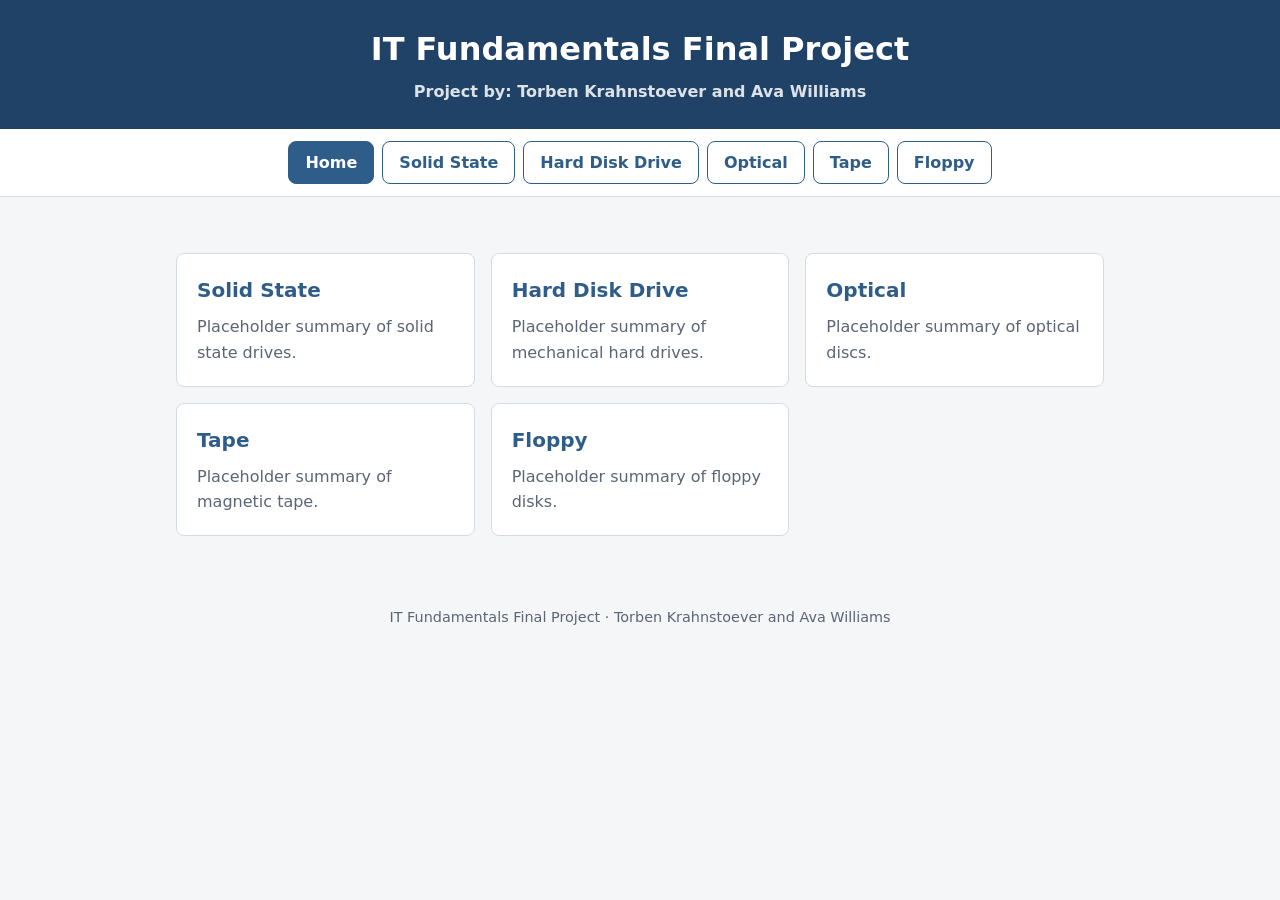
<file: index.html>
<!DOCTYPE html>
<html lang="en">
    <head>
        <meta charset="utf-8">
        <meta name="viewport" content="width=device-width, initial-scale=1">
        <title>IT Fundamentals Project</title>
        <link rel="stylesheet" href="master.css">
    </head>
    <body>
        <header>
            <h1>IT Fundamentals Final Project</h1>
            <p class="authors"><strong>Project by: Torben Krahnstoever and Ava Williams</strong></p>
        </header>
        <nav>
            <a class="button active" href="index.html" aria-current="page">Home</a>
            <a class="button" href="solid-state.html">Solid State</a>
            <a class="button" href="hard-drive-disk.html">Hard Disk Drive</a>
            <a class="button" href="optical.html">Optical</a>
            <a class="button" href="tape.html">Tape</a>
            <a class="button" href="floppy.html">Floppy</a>
        </nav>
        <main>
            <div class="medium-grid">
                <a class="medium-card" href="solid-state.html">
                    <h2>Solid State</h2>
                    <p>Placeholder summary of solid state drives.</p>
                </a>
                <a class="medium-card" href="hard-drive-disk.html">
                    <h2>Hard Disk Drive</h2>
                    <p>Placeholder summary of mechanical hard drives.</p>
                </a>
                <a class="medium-card" href="optical.html">
                    <h2>Optical</h2>
                    <p>Placeholder summary of optical discs.</p>
                </a>
                <a class="medium-card" href="tape.html">
                    <h2>Tape</h2>
                    <p>Placeholder summary of magnetic tape.</p>
                </a>
                <a class="medium-card" href="floppy.html">
                    <h2>Floppy</h2>
                    <p>Placeholder summary of floppy disks.</p>
                </a>
            </div>
        </main>
        <footer>
            <p>IT Fundamentals Final Project &middot; Torben Krahnstoever and Ava Williams</p>
        </footer>
    </body>
</html>
</file>
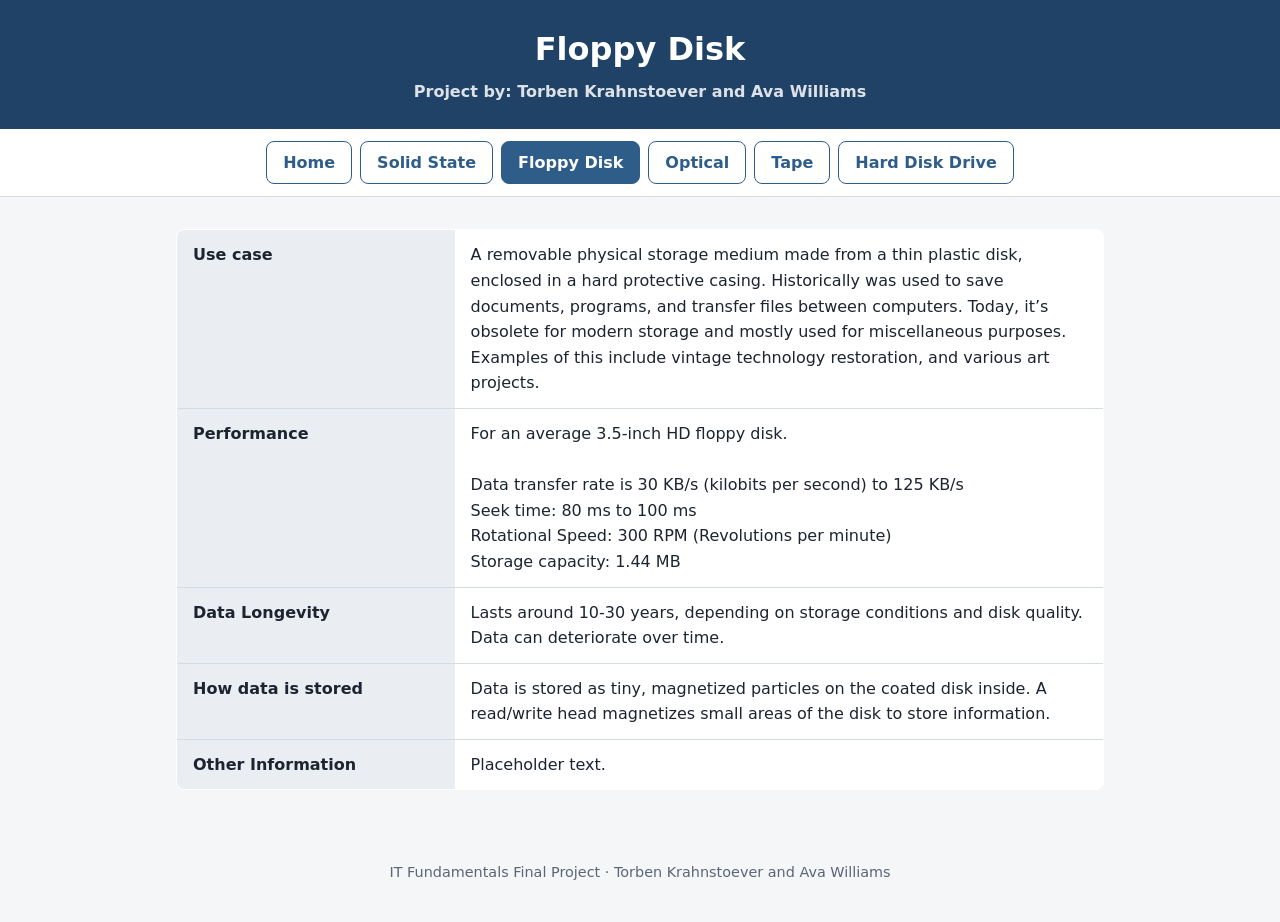
<file: floppy.html>
<!DOCTYPE html>
<html lang="en">
    <head>
        <meta charset="utf-8">
        <meta name="viewport" content="width=device-width, initial-scale=1">
        <title>Floppy Disk</title>
        <link rel="stylesheet" href="master.css">
    </head>
    <body>
        <header>
            <h1>Floppy Disk</h1>
            <p class="authors"><strong>Project by: Torben Krahnstoever and Ava Williams</strong></p>
        </header>
        <nav>
            <a class="button" href="index.html">Home</a>
            <a class="button" href="solid-state.html">Solid State</a>
            <a class="button active" href="floppy.html" aria-current="page">Floppy Disk</a>
            <a class="button" href="optical.html">Optical</a>
            <a class="button" href="tape.html">Tape</a>
            <a class="button" href="hard-drive-disk.html">Hard Disk Drive</a>
        </nav>
        <main>
            <table class="info-table">
                <tr>
                    <th>Use case</th>
                    <td>A removable physical storage medium made from a thin plastic disk, enclosed in a hard protective casing. Historically was used to save documents, programs, and transfer files between computers. Today, it’s obsolete for modern storage and mostly used for miscellaneous purposes. Examples of this include vintage technology restoration, and various art projects. </td>
                </tr>
                <tr>
                    <th>Performance</th>
                    <td>For an average 3.5-inch HD floppy disk.<br>
                        <br>Data transfer rate is 30 KB/s (kilobits per second) to 125 KB/s<br>
                            Seek time: 80 ms to 100 ms<br>
                            Rotational Speed: 300 RPM (Revolutions per minute)<br>
                            Storage capacity: 1.44 MB
                    </td>                </tr>
                <tr>
                    <th>Data Longevity</th>
                    <td>Lasts around 10-30 years, depending on storage conditions and disk quality. Data can deteriorate over time.</td>
                </tr>
                <tr>
                    <th>How data is stored</th>
                    <td>Data is stored as tiny, magnetized particles on the coated disk inside. A read/write head magnetizes small areas of the disk to store information.</td>
                </tr>
                <tr>
                    <th>Other Information</th>
                    <td>Placeholder text.</td>
                </tr>
            </table>
        </main>
        <footer>
            <p>IT Fundamentals Final Project &middot; Torben Krahnstoever and Ava Williams</p>
        </footer>
    </body>
</html>
</file>
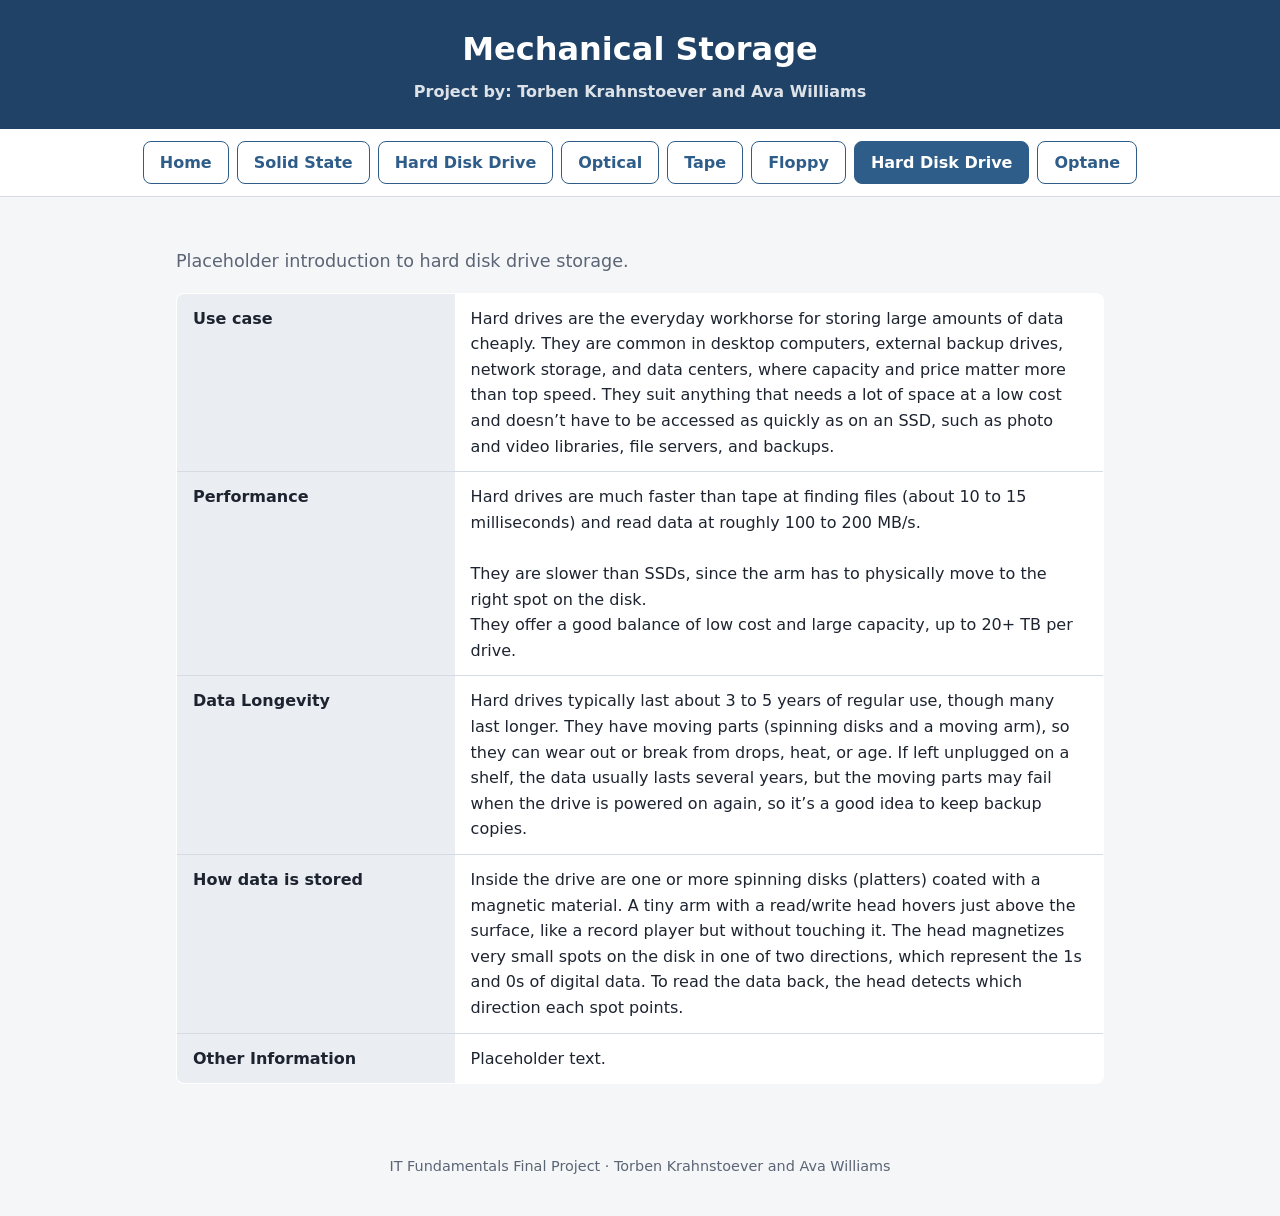
<file: hard-disk drive.html>
<!DOCTYPE html>
<html lang="en">
    <head>
        <meta charset="utf-8">
        <meta name="viewport" content="width=device-width, initial-scale=1">
        <title>Hard Disk Drive</title>
        <link rel="stylesheet" href="master.css">
    </head>
    <body>
        <header>
            <h1>Mechanical Storage</h1>
            <p class="authors"><strong>Project by: Torben Krahnstoever and Ava Williams</strong></p>
        </header>
        <nav>
            <a class="button" href="index.html">Home</a>
            <a class="button" href="solid-state.html">Solid State</a>
            <a class="button" href="hard-drive-disk.html">Hard Disk Drive</a>
            <a class="button" href="optical.html">Optical</a>
            <a class="button" href="tape.html">Tape</a>
            <a class="button" href="floppy.html">Floppy</a>
            <a class="button active" href="hard-drive-disk.html" aria-current="page">Hard Disk Drive</a>
            <a class="button" href="optane.html">Optane</a>
        </nav>
        <main>
            <p class="intro">Placeholder introduction to hard disk drive storage.</p>
            <table class="info-table">
                <tr>
                    <th>Use case</th>
                    <td>Hard drives are the everyday workhorse for storing large amounts of data cheaply. They are common in desktop computers, external backup drives, network storage, and data centers, where capacity and price matter more than top speed. They suit anything that needs a lot of space at a low cost and doesn’t have to be accessed as quickly as on an SSD, such as photo and video libraries, file servers, and backups. </td>
                </tr>
                <tr>
                    <th>Performance</th>
                    <td>Hard drives are much faster than tape at finding files (about 10 to 15 milliseconds) and read data at roughly 100 to 200 MB/s.<br>
                        <br>They are slower than SSDs, since the arm has to physically move to the right spot on the disk. <br>
                        They offer a good balance of low cost and large capacity, up to 20+ TB per drive. </td>
                </tr>
                <tr>
                    <th>Data Longevity</th>
                    <td>Hard drives typically last about 3 to 5 years of regular use, though many last longer. They have moving parts (spinning disks and a moving arm), so they can wear out or break from drops, heat, or age. If left unplugged on a shelf, the data usually lasts several years, but the moving parts may fail when the drive is powered on again, so it’s a good idea to keep backup copies. </td>
                </tr>
                <tr>
                    <th>How data is stored</th>
                    <td>Inside the drive are one or more spinning disks (platters) coated with a magnetic material. A tiny arm with a read/write head hovers just above the surface, like a record player but without touching it. The head magnetizes very small spots on the disk in one of two directions, which represent the 1s and 0s of digital data. To read the data back, the head detects which direction each spot points.</td>
                </tr>
                <tr>
                    <th>Other Information</th>
                    <td>Placeholder text.</td>
                </tr>
            </table>
        </main>
        <footer>
            <p>IT Fundamentals Final Project &middot; Torben Krahnstoever and Ava Williams</p>
        </footer>
    </body>
</html>
</file>
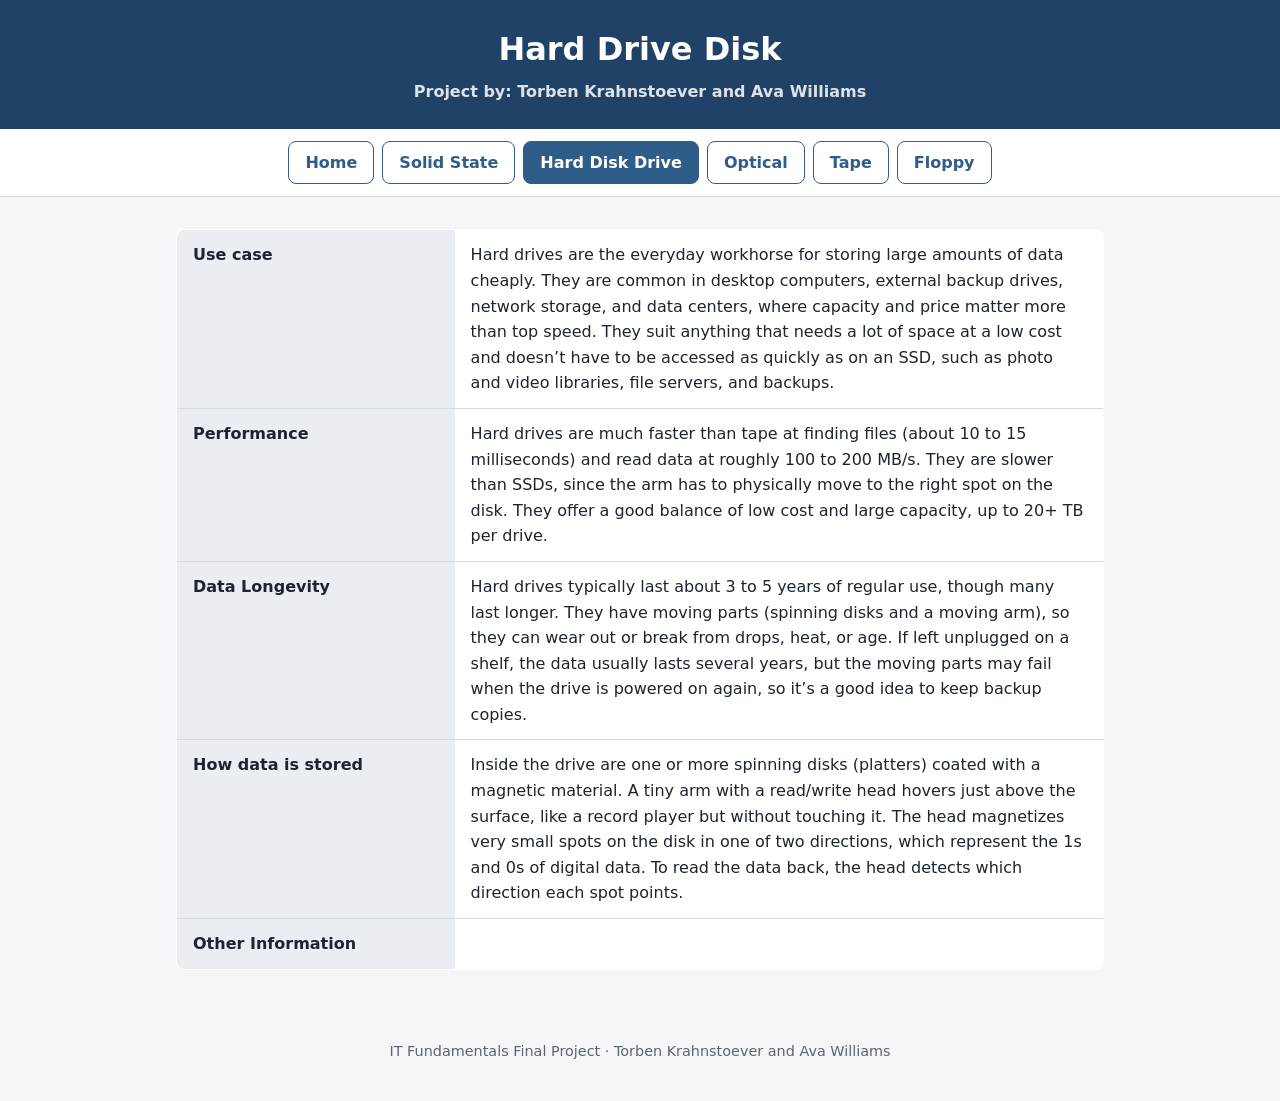
<file: hard-drive-disk.html>
<!DOCTYPE html>
<html lang="en">
    <head>
        <meta charset="utf-8">
        <meta name="viewport" content="width=device-width, initial-scale=1">
        <title>Hard Disk Drive</title>
        <link rel="stylesheet" href="master.css">
    </head>
    <body>
        <header>
            <h1>Hard Drive Disk</h1>
            <p class="authors"><strong>Project by: Torben Krahnstoever and Ava Williams</strong></p>
        </header>
        <nav>
            <a class="button" href="index.html">Home</a>
            <a class="button" href="solid-state.html">Solid State</a>
            <a class="button active" href="hard-drive-disk.html" aria-current="page">Hard Disk Drive</a>
            <a class="button" href="optical.html">Optical</a>
            <a class="button" href="tape.html">Tape</a>
            <a class="button" href="floppy.html">Floppy</a>
        </nav>
        <main>
            <table class="info-table">
                <tr>
                    <th>Use case</th>
                    <td>Hard drives are the everyday workhorse for storing large amounts of data cheaply. They are common in desktop computers, external backup drives, network storage, and data centers, where capacity and price matter more than top speed. They suit anything that needs a lot of space at a low cost and doesn’t have to be accessed as quickly as on an SSD, such as photo and video libraries, file servers, and backups. </td>
                </tr>
                <tr>
                    <th>Performance</th>
                    <td>Hard drives are much faster than tape at finding files (about 10 to 15 milliseconds) and read data at roughly 100 to 200 MB/s.
                        They are slower than SSDs, since the arm has to physically move to the right spot on the disk.
                        They offer a good balance of low cost and large capacity, up to 20+ TB per drive. </td>
                </tr>
                <tr>
                    <th>Data Longevity</th>
                    <td>Hard drives typically last about 3 to 5 years of regular use, though many last longer. They have moving parts (spinning disks and a moving arm), so they can wear out or break from drops, heat, or age. If left unplugged on a shelf, the data usually lasts several years, but the moving parts may fail when the drive is powered on again, so it’s a good idea to keep backup copies. </td>
                </tr>
                <tr>
                    <th>How data is stored</th>
                    <td>Inside the drive are one or more spinning disks (platters) coated with a magnetic material. A tiny arm with a read/write head hovers just above the surface, like a record player but without touching it. The head magnetizes very small spots on the disk in one of two directions, which represent the 1s and 0s of digital data. To read the data back, the head detects which direction each spot points.</td>
                </tr>
                <tr>
                    <th>Other Information</th>
                    <td></td>
                </tr>
            </table>
        </main>
        <footer>
            <p>IT Fundamentals Final Project &middot; Torben Krahnstoever and Ava Williams</p>
        </footer>
    </body>
</html>
</file>
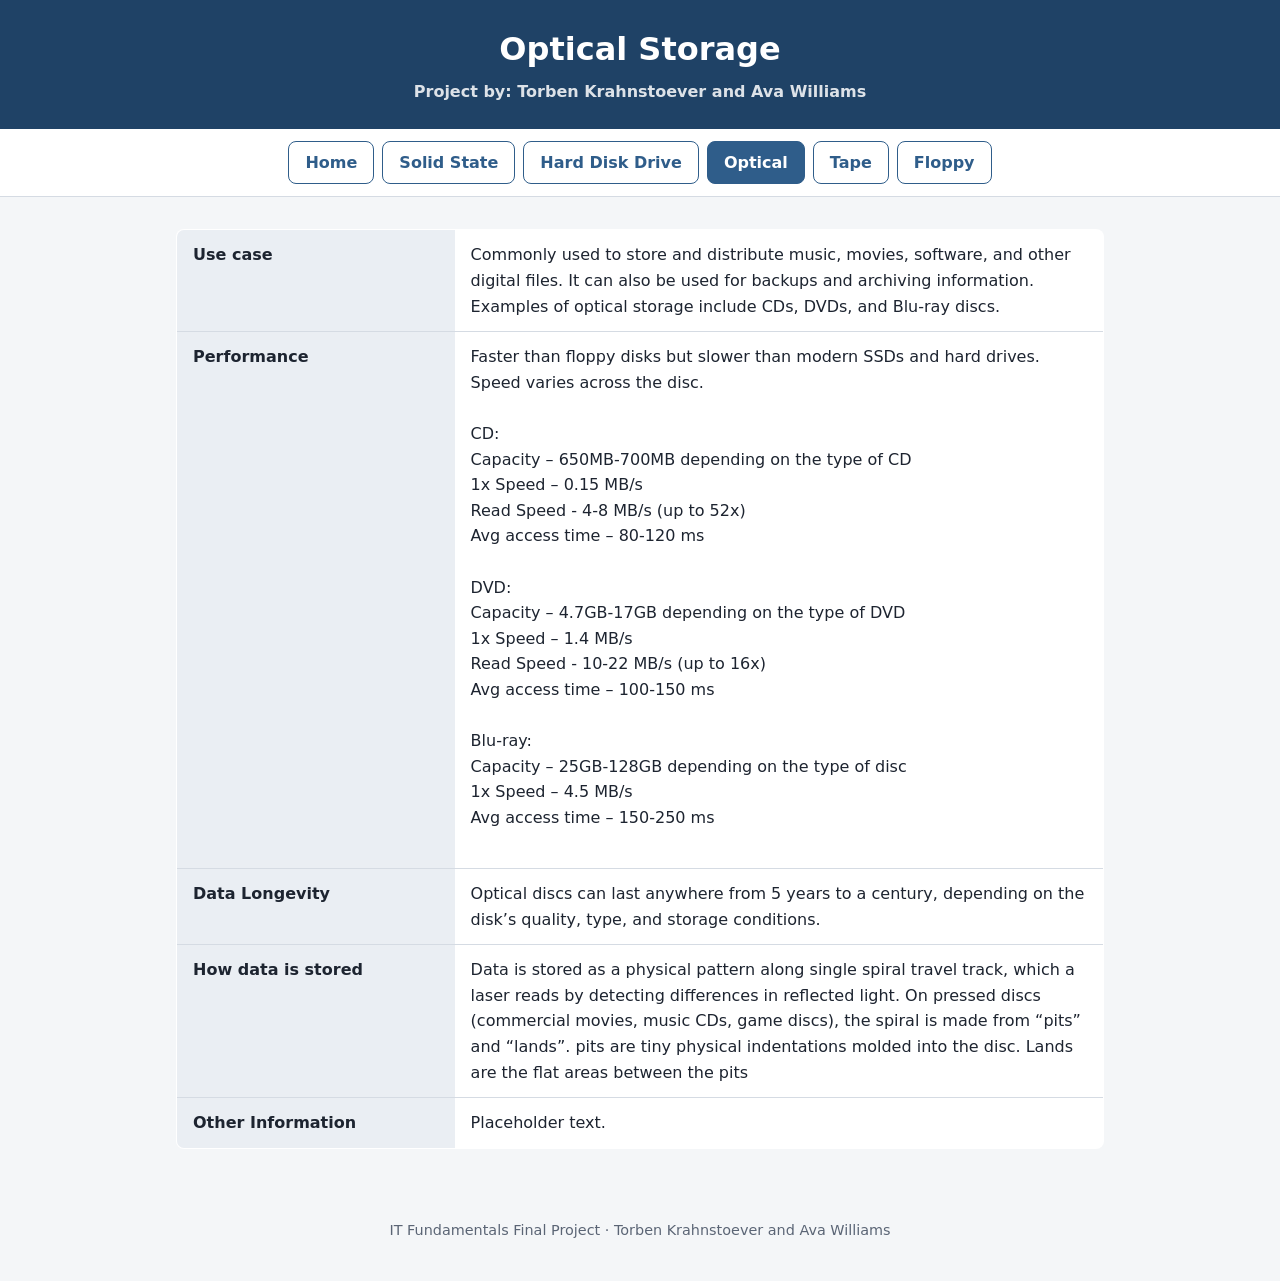
<file: optical.html>
<!DOCTYPE html>
<html lang="en">
    <head>
        <meta charset="utf-8">
        <meta name="viewport" content="width=device-width, initial-scale=1">
        <title>Optical Storage</title>
        <link rel="stylesheet" href="master.css">
    </head>
    <body>
        <header>
            <h1>Optical Storage</h1>
            <p class="authors"><strong>Project by: Torben Krahnstoever and Ava Williams</strong></p>
        </header>
        <nav>
            <a class="button" href="index.html">Home</a>
            <a class="button" href="solid-state.html">Solid State</a>
            <a class="button" href="hard-drive-disk.html">Hard Disk Drive</a>
            <a class="button active" href="optical.html" aria-current="page">Optical</a>
            <a class="button" href="tape.html">Tape</a>
            <a class="button" href="floppy.html">Floppy</a>
        </nav>
        <main>
            <table class="info-table">
                <tr>
                    <th>Use case</th>
                    <td>Commonly used to store and distribute music, movies, software, and other digital files. It can also be used for backups and archiving information. Examples of optical storage include CDs, DVDs, and Blu-ray discs.</td>
                </tr>
                <tr>
                    <th>Performance</th>
                    <td>Faster than floppy disks but slower than modern SSDs and hard drives. Speed varies across the disc.<br>
                        <br>CD:<br>
                        Capacity – 650MB-700MB depending on the type of CD<br>
                        1x Speed – 0.15 MB/s<br>
                        Read Speed - 4-8 MB/s (up to 52x)<br>
                        Avg access time – 80-120 ms<br><br>
                        DVD:<br>
                        Capacity – 4.7GB-17GB depending on the type of DVD<br>
                        1x Speed – 1.4 MB/s<br>
                        Read Speed - 10-22 MB/s (up to 16x)<br>
                        Avg access time – 100-150 ms<br><br>
                        Blu-ray:<br>
                        Capacity – 25GB-128GB depending on the type of disc<br>
                        1x Speed – 4.5 MB/s<br>
                        Avg access time – 150-250 ms<br><br>
                    </td>
                </tr>
                <tr>
                    <th>Data Longevity</th>
                    <td>Optical discs can last anywhere from 5 years to a century, depending on the disk’s quality, type, and storage conditions. </td>
                </tr>
                <tr>
                    <th>How data is stored</th>
                    <td>Data is stored as a physical pattern along single spiral travel track, which a laser reads by detecting differences in reflected light. On pressed discs (commercial movies, music CDs, game discs), the spiral is made from “pits” and “lands”. pits are tiny physical indentations molded into the disc. Lands are the flat areas between the pits </td>
                </tr>
                <tr>
                    <th>Other Information</th>
                    <td>Placeholder text.</td>
                </tr>
            </table>
        </main>
        <footer>
            <p>IT Fundamentals Final Project &middot; Torben Krahnstoever and Ava Williams</p>
        </footer>
    </body>
</html>
</file>
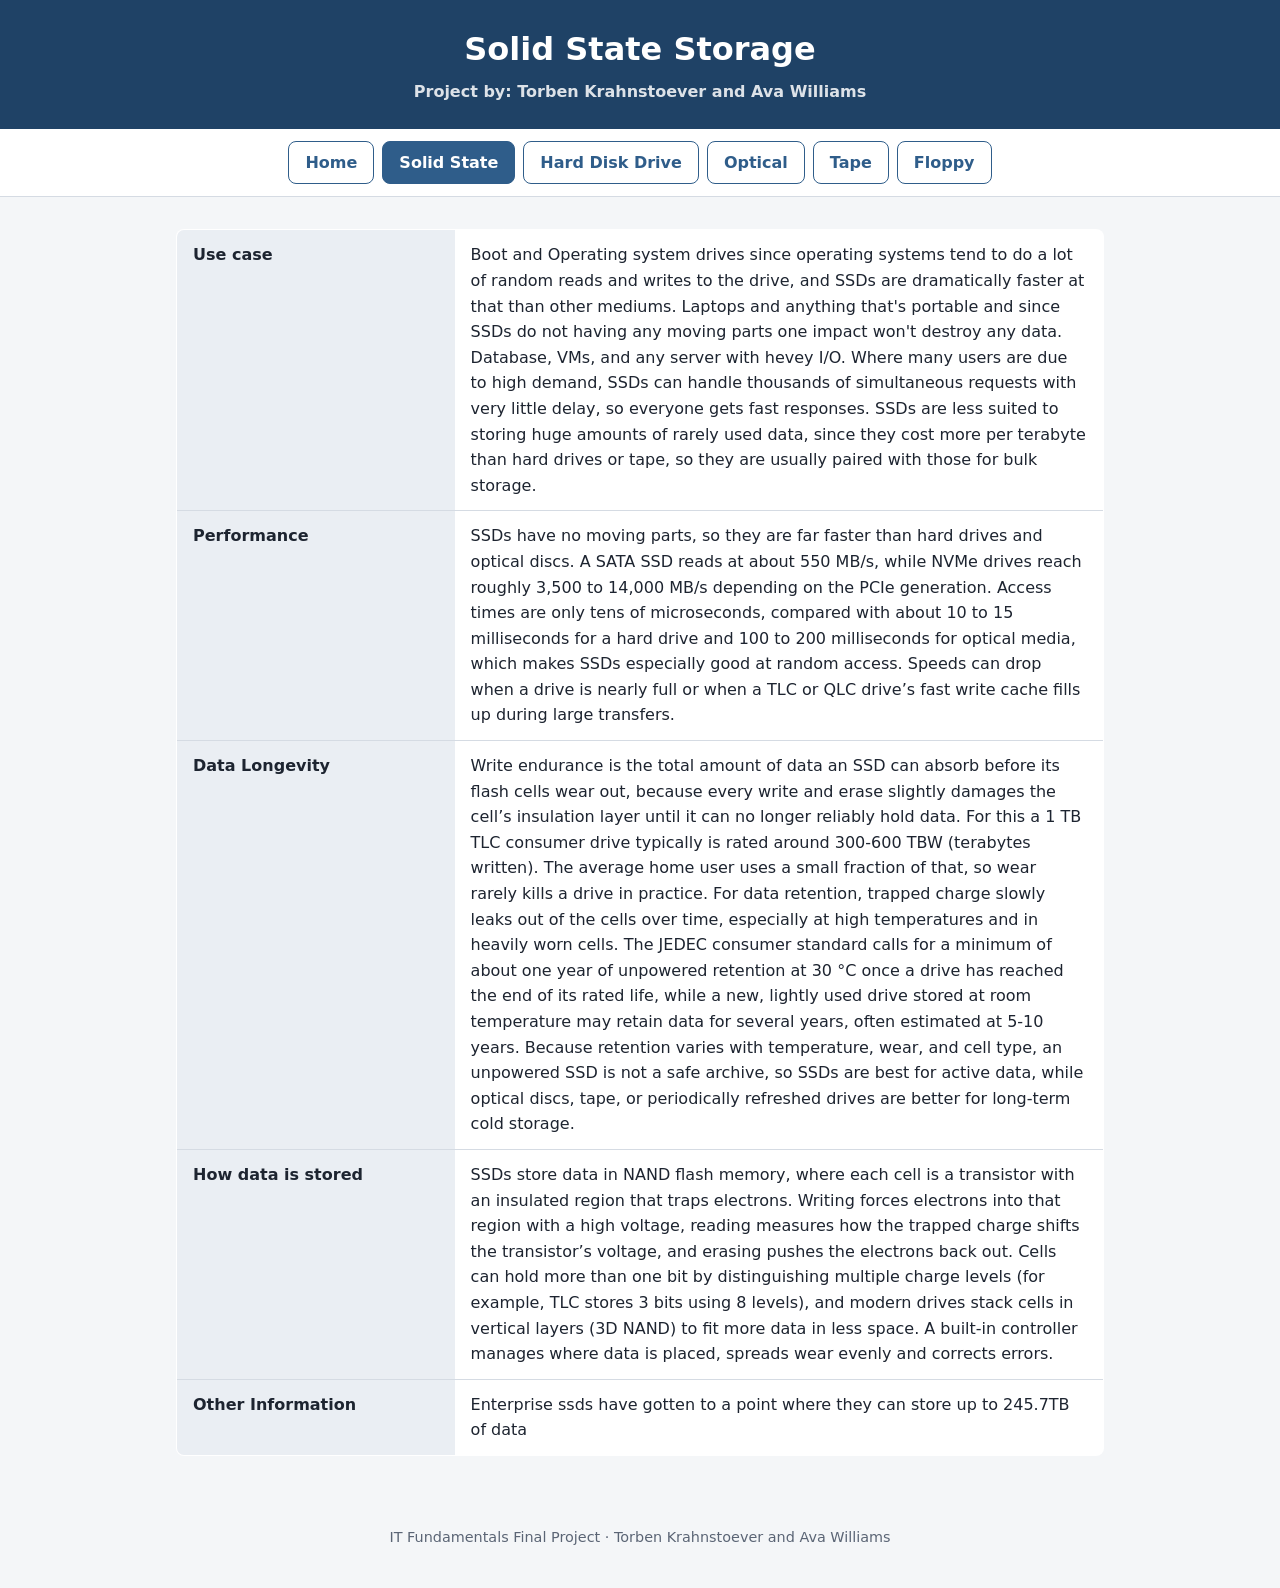
<file: solid-state.html>
<!DOCTYPE html>
<html lang="en">
    <head>
        <meta charset="utf-8">
        <meta name="viewport" content="width=device-width, initial-scale=1">
        <title>Solid State Storage</title>
        <link rel="stylesheet" href="master.css">
    </head>
    <body>
        <header>
            <h1>Solid State Storage</h1>
            <p class="authors"><strong>Project by: Torben Krahnstoever and Ava Williams</strong></p>
        </header>
        <nav>
            <a class="button" href="index.html">Home</a>
            <a class="button active" href="solid-state.html" aria-current="page">Solid State</a>
            <a class="button" href="hard-drive-disk.html">Hard Disk Drive</a>
            <a class="button" href="optical.html">Optical</a>
            <a class="button" href="tape.html">Tape</a>
            <a class="button" href="floppy.html">Floppy</a>
        </nav>
        <main>
            <table class="info-table">
                <tr>
                    <th>Use case</th>
                    <td>Boot and Operating system drives since operating systems tend to do a lot of random reads and writes to the drive, and SSDs are dramatically faster at that than other mediums. Laptops and anything that's portable and since SSDs do not having any moving parts one impact won't destroy any data. Database, VMs, and any server with hevey I/O. Where many users are due to high demand, SSDs can handle thousands of simultaneous requests with very little delay, so everyone gets fast responses. SSDs are less suited to storing huge amounts of rarely used data, since they cost more per terabyte than hard drives or tape, so they are usually paired with those for bulk storage. </td>
                </tr>
                <tr>
                    <th>Performance</th>
                    <td> SSDs have no moving parts, so they are far faster than hard drives and optical discs. A SATA SSD reads at about 550 MB/s, while NVMe drives reach roughly 3,500 to 14,000 MB/s depending on the PCIe generation. Access times are only tens of microseconds, compared with about 10 to 15 milliseconds for a hard drive and 100 to 200 milliseconds for optical media, which makes SSDs especially good at random access. Speeds can drop when a drive is nearly full or when a TLC or QLC drive’s fast write cache fills up during large transfers.</td>
                </tr>
                <tr>
                    <th>Data Longevity</th>
                    <td>Write endurance is the total amount of data an SSD can absorb before its flash cells wear out, because every write and erase slightly damages the cell’s insulation layer until it can no longer reliably hold data. For this a 1 TB TLC consumer drive typically is rated around 300-600 TBW (terabytes written). The average home user uses a small fraction of that, so wear rarely kills a drive in practice. For data retention, trapped charge slowly leaks out of the cells over time, especially at high temperatures and in heavily worn cells. The JEDEC consumer standard calls for a minimum of about one year of unpowered retention at 30 °C once a drive has reached the end of its rated life, while a new, lightly used drive stored at room temperature may retain data for several years, often estimated at 5-10 years. Because retention varies with temperature, wear, and cell type, an unpowered SSD is not a safe archive, so SSDs are best for active data, while optical discs, tape, or periodically refreshed drives are better for long-term cold storage.</td>
                </tr>
                <tr>
                    <th>How data is stored</th>
                    <td> SSDs store data in NAND flash memory, where each cell is a transistor with an insulated region that traps electrons. Writing forces electrons into that region with a high voltage, reading measures how the trapped charge shifts the transistor’s voltage, and erasing pushes the electrons back out. Cells can hold more than one bit by distinguishing multiple charge levels (for example, TLC stores 3 bits using 8 levels), and modern drives stack cells in vertical layers (3D NAND) to fit more data in less space. A built-in controller manages where data is placed, spreads wear evenly and corrects errors. </td>
                </tr>
                <tr>
                    <th>Other Information</th>
                    <td>Enterprise ssds have gotten to a point where they can store up to 245.7TB of data</td>
                </tr>
            </table>
        </main>
        <footer>
            <p>IT Fundamentals Final Project &middot; Torben Krahnstoever and Ava Williams</p>
        </footer>
    </body>
</html>
</file>
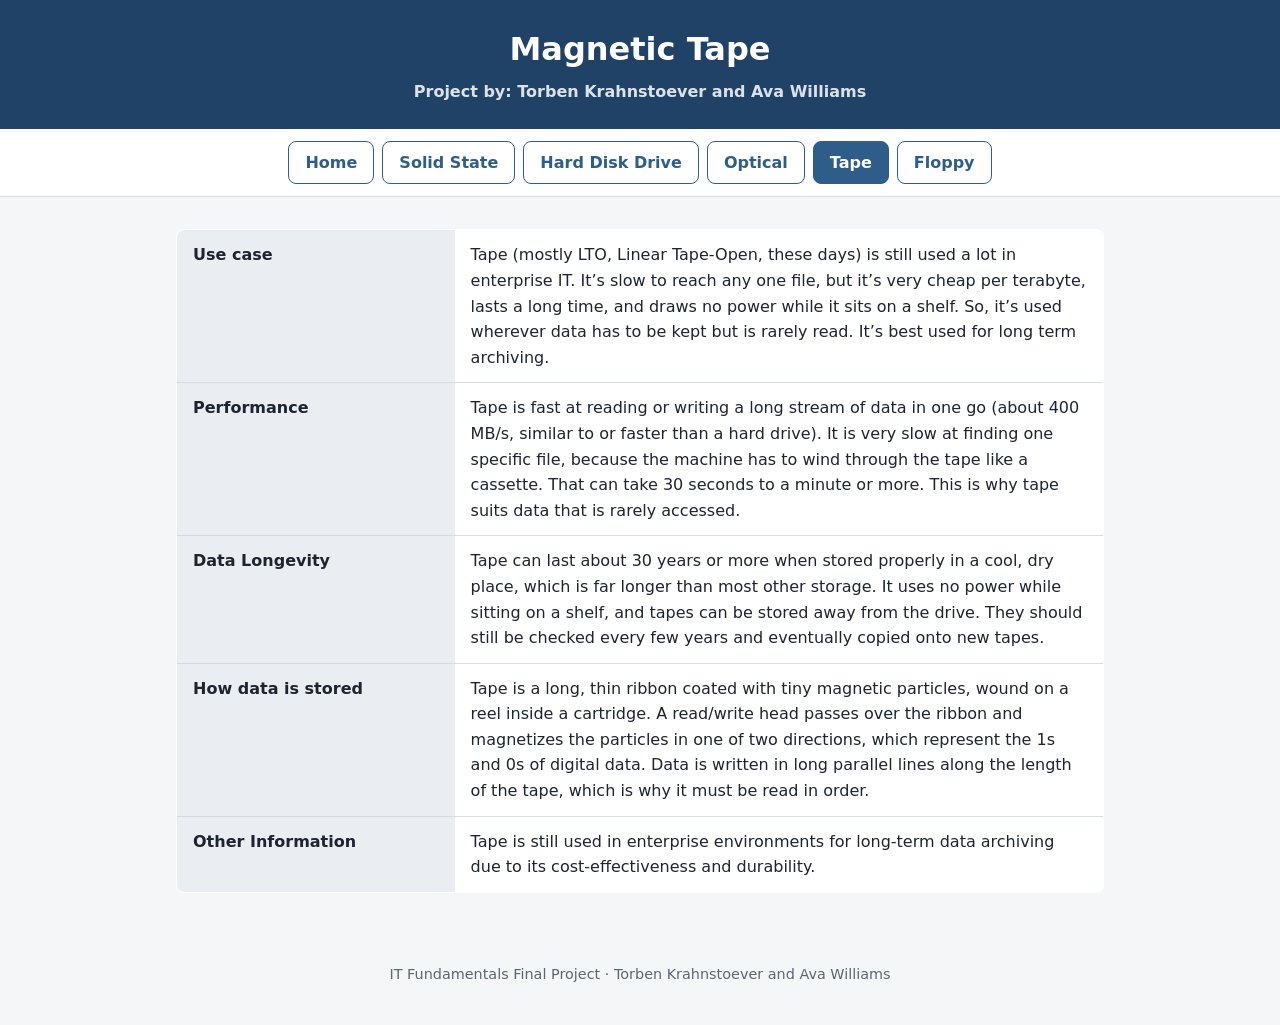
<file: tape.html>
<!DOCTYPE html>
<html lang="en">
    <head>
        <meta charset="utf-8">
        <meta name="viewport" content="width=device-width, initial-scale=1">
        <title>Magnetic Tape</title>
        <link rel="stylesheet" href="master.css">
    </head>
    <body>
        <header>
            <h1>Magnetic Tape</h1>
            <p class="authors"><strong>Project by: Torben Krahnstoever and Ava Williams</strong></p>
        </header>
        <nav>
            <a class="button" href="index.html">Home</a>
            <a class="button" href="solid-state.html">Solid State</a>
            <a class="button" href="hard-drive-disk.html">Hard Disk Drive</a>
            <a class="button" href="optical.html">Optical</a>
            <a class="button active" href="tape.html" aria-current="page">Tape</a>
            <a class="button" href="floppy.html">Floppy</a>
        </nav>
        <main>
            <table class="info-table">
                <tr>
                    <th>Use case</th>
                    <td>Tape (mostly LTO, Linear Tape-Open, these days) is still used a lot in enterprise IT. It’s slow to reach any one file, but it’s very cheap per terabyte, lasts a long time, and draws no power while it sits on a shelf. So, it’s used wherever data has to be kept but is rarely read. It’s best used for long term archiving.</td>
                </tr>
                <tr>
                    <th>Performance</th>
                    <td> Tape is fast at reading or writing a long stream of data in one go (about 400 MB/s, similar to or faster than a hard drive). It is very slow at finding one specific file, because the machine has to wind through the tape like a cassette. That can take 30 seconds to a minute or more. This is why tape suits data that is rarely accessed. </td>
                </tr>
                <tr>
                    <th>Data Longevity</th>
                    <td>Tape can last about 30 years or more when stored properly in a cool, dry place, which is far longer than most other storage. It uses no power while sitting on a shelf, and tapes can be stored away from the drive. They should still be checked every few years and eventually copied onto new tapes.</td>
                </tr>
                <tr>
                    <th>How data is stored</th>
                    <td>Tape is a long, thin ribbon coated with tiny magnetic particles, wound on a reel inside a cartridge. A read/write head passes over the ribbon and magnetizes the particles in one of two directions, which represent the 1s and 0s of digital data. Data is written in long parallel lines along the length of the tape, which is why it must be read in order. </td>
                </tr>
                <tr>
                    <th>Other Information</th>
                    <td>Tape is still used in enterprise environments for long-term data archiving due to its cost-effectiveness and durability. </td>
                </tr>
            </table>
        </main>
        <footer>
            <p>IT Fundamentals Final Project &middot; Torben Krahnstoever and Ava Williams</p>
        </footer>
    </body>
</html>
</file>
<file: master.css>
/* Shared styles for every page. System fonts only (no external requests). */
:root {
    --bg: #f4f6f8;
    --surface: #ffffff;
    --text: #1d2430;
    --muted: #5b6575;
    --accent: #2f5d8a;
    --accent-dark: #1f4266;
    --border: #d5dbe3;
    --radius: 8px;
}

* {
    box-sizing: border-box;
}

body {
    margin: 0;
    background: var(--bg);
    color: var(--text);
    font-family: system-ui, -apple-system, "Segoe UI", Roboto, Helvetica, Arial, sans-serif;
    line-height: 1.6;
}

header {
    background: var(--accent-dark);
    color: #ffffff;
    padding: 1.5rem 1rem;
    text-align: center;
}

header h1 {
    margin: 0 0 0.25rem;
    font-size: 2rem;
}

header .authors {
    margin: 0;
    opacity: 0.85;
}

/* Top navigation bar */
nav {
    display: flex;
    flex-wrap: wrap;
    justify-content: center;
    gap: 0.5rem;
    padding: 0.75rem 1rem;
    background: var(--surface);
    border-bottom: 1px solid var(--border);
}

/* Links styled as buttons, so navigation works without JavaScript */
.button {
    display: inline-block;
    padding: 0.5rem 1rem;
    border: 1px solid var(--accent);
    border-radius: var(--radius);
    background: var(--surface);
    color: var(--accent);
    font-weight: 600;
    text-decoration: none;
    transition: background 0.15s, color 0.15s;
}

.button:hover,
.button:focus-visible {
    background: var(--accent);
    color: #ffffff;
}

.button.active {
    background: var(--accent);
    color: #ffffff;
}

main {
    max-width: 60rem;
    margin: 0 auto;
    padding: 2rem 1rem;
}

.intro {
    color: var(--muted);
    font-size: 1.1rem;
}

/* Home page card grid */
.medium-grid {
    display: grid;
    grid-template-columns: repeat(auto-fit, minmax(14rem, 1fr));
    gap: 1rem;
    margin-top: 1.5rem;
}

.medium-card {
    display: block;
    padding: 1.25rem;
    border: 1px solid var(--border);
    border-radius: var(--radius);
    background: var(--surface);
    color: var(--text);
    text-decoration: none;
    transition: border-color 0.15s, transform 0.15s;
}

.medium-card:hover,
.medium-card:focus-visible {
    border-color: var(--accent);
    transform: translateY(-2px);
}

.medium-card h2 {
    margin: 0 0 0.5rem;
    color: var(--accent);
    font-size: 1.25rem;
}

.medium-card p {
    margin: 0;
    color: var(--muted);
}

/* Medium info table */
.info-table {
    width: 100%;
    border-collapse: collapse;
    background: var(--surface);
    border: 1px solid var(--border);
    border-radius: var(--radius);
    overflow: hidden;
}

.info-table th,
.info-table td {
    padding: 0.75rem 1rem;
    border-bottom: 1px solid var(--border);
    text-align: left;
    vertical-align: top;
}

.info-table tr:last-child th,
.info-table tr:last-child td {
    border-bottom: none;
}

.info-table th {
    width: 30%;
    background: #eaeef3;
}

footer {
    padding: 1.5rem 1rem;
    text-align: center;
    color: var(--muted);
    font-size: 0.9rem;
}

@media (max-width: 40rem) {
    header h1 {
        font-size: 1.5rem;
    }

    .info-table th,
    .info-table td {
        display: block;
        width: 100%;
    }

    .info-table th {
        border-bottom: none;
    }
}
</file>
